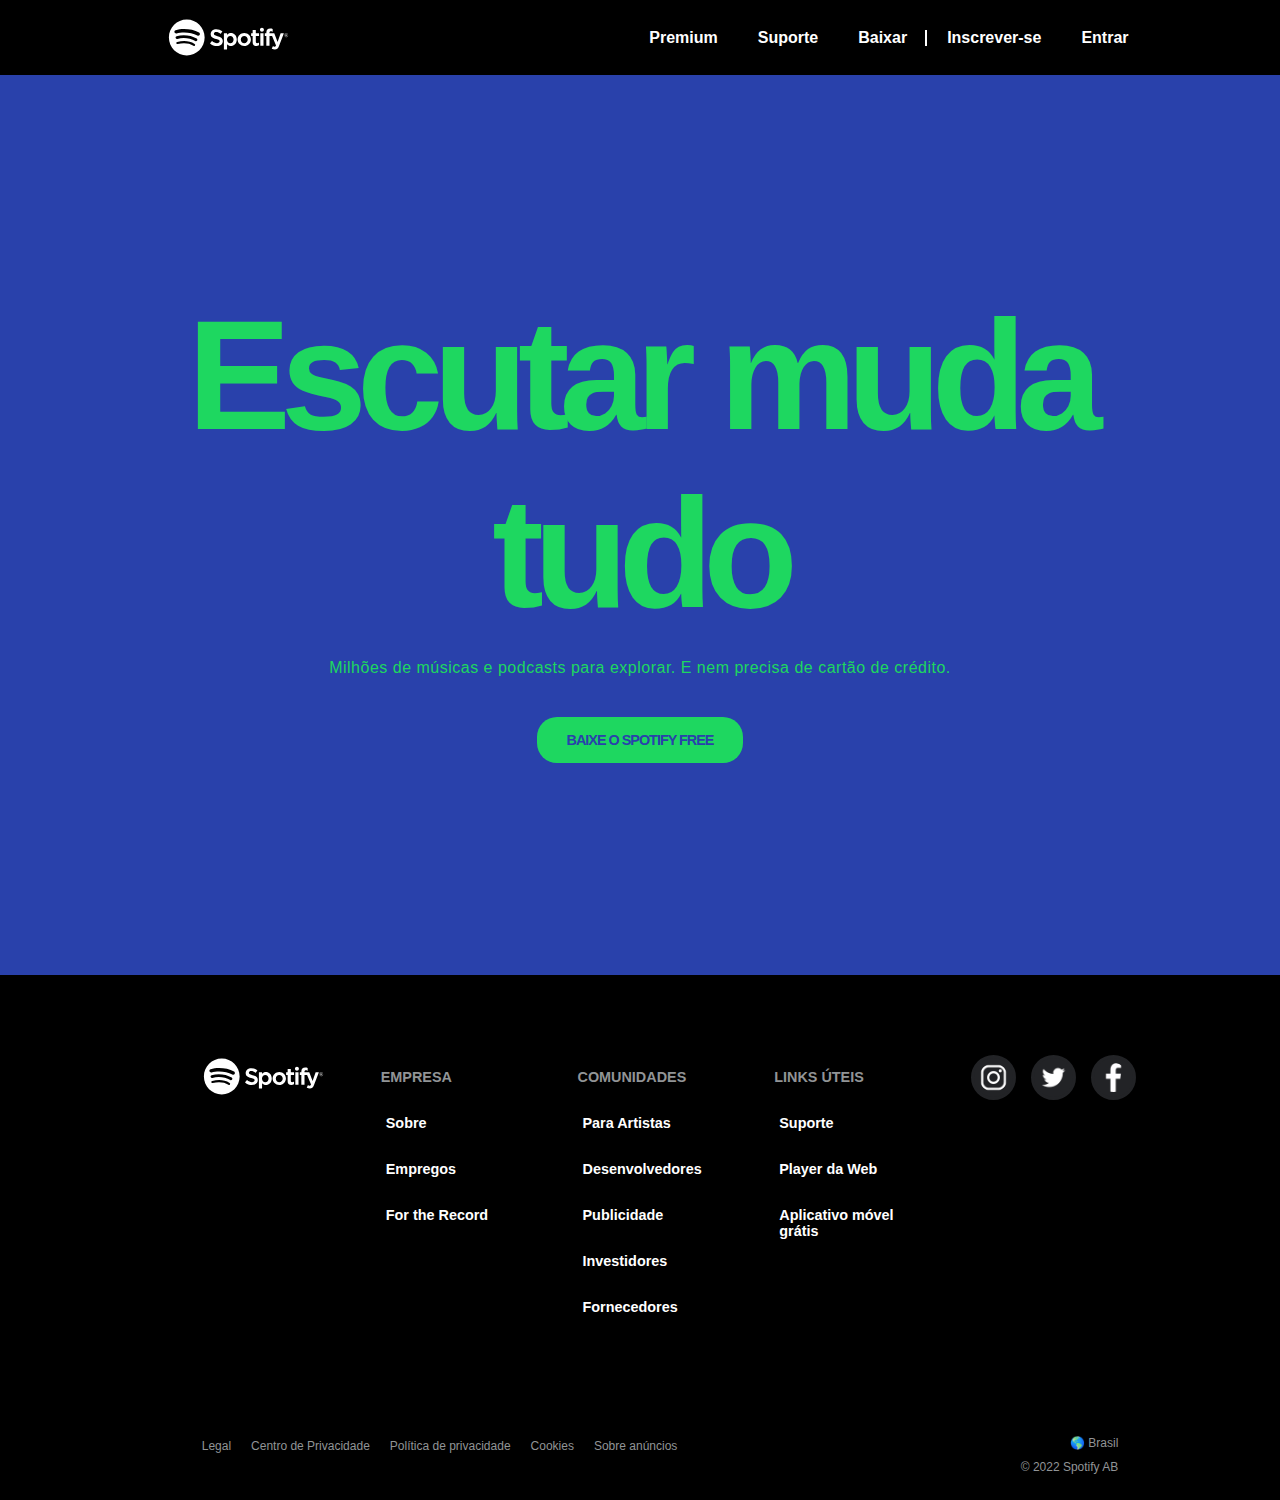
<file: spotify/index.html>
<!DOCTYPE html>
<html lang="en">
  <head>
    <meta charset="UTF-8" />
    <meta http-equiv="X-UA-Compatible" content="IE=edge" />
    <meta name="viewport" content="width=device-width, initial-scale=1.0" />
    <title>Escutar muda tudo - Spotify</title>
    <link rel="shortcut icon" href="./img/favicon.png" />
    <link rel="stylesheet" href="style.css" />
  </head>
  <body>
    <header>
      <img src="./img/logo.svg" alt="" />
      <nav>
        <ul class="info">
          <li><a href="#">Premium</a></li>
          <li><a href="#">Suporte</a></li>
          <li class="after"><a href="#">Baixar</a></li>
          <li class="login"><a href="#">Inscrever-se</a></li>
          <li class="login"><a href="#">Entrar</a></li>
        </ul>
      </nav>
    </header>
    <main class="principal">
      <div>
        <h1>Escutar muda tudo</h1>
        <p>
          Milhões de músicas e podcasts para explorar. E nem precisa de cartão
          de crédito.
        </p>
        <div class="botao">
          <a href="#">Baixe o spotify free</a>
        </div>
      </div>
    </main>
    <section class="outras-info">
      <div class="link-itens">
        <img class="logo-info" src="./img/logo.svg" alt="" />
        <ul class="link">
          <h3>Empresa</h3>
          <li><a href="#">Sobre</a></li>
          <li><a href="#">Empregos</a></li>
          <li><a href="#">For the Record</a></li>
        </ul>
        <ul class="link">
          <h3>Comunidades</h3>
          <li><a href="#">Para Artistas</a></li>
          <li><a href="#">Desenvolvedores</a></li>
          <li><a href="#">Publicidade</a></li>
          <li><a href="#">Investidores</a></li>
          <li><a href="#">Fornecedores</a></li>
        </ul>
        <ul class="link">
          <h3>Links úteis</h3>
          <li><a href="#">Suporte</a></li>
          <li><a href="#">Player da Web</a></li>
          <li><a href="#">Aplicativo móvel grátis</a></li>
        </ul>
        <ul class="redes-sociais">
          <li>
            <a href="#">
              <img class="icone" src="./img/instagram.png" alt="" />
            </a>
          </li>
          <li>
            <a href="#"><img class="icone" src="./img/twitter.png" alt="" /></a>
          </li>
          <li>
            <a href="#"
              ><img class="icone" src="./img/facebook.png" alt=""
            /></a>
          </li>
        </ul>
      </div>
    </section>
    <footer class="footer">
      <div class="footer-itens">
        <ul class="mais-infos">
          <li><a href="#">Legal </a></li>
          <li><a href="#">Centro de Privacidade </a></li>
          <li><a href="#">Política de privacidade </a></li>
          <li><a href="#">Cookies</a></li>
          <li><a href="#">Sobre anúncios</a></li>
        </ul>
        <ul class="side">
          <li>🌎 Brasil</li>
          <li>© 2022 Spotify AB</li>
        </ul>
      </div>
    </footer>
  </body>
</html>
</file>
<file: spotify/style.css>
* {
  box-sizing: border-box;
}

body {
  font-family: Arial, Helvetica, sans-serif;
  margin: 0;
}

header {
  display: flex;
  justify-content: space-around;
  place-items: center;
  margin: 0 auto;
  background-color: black;
}

.info {
  display: flex;
  gap: 2.5rem;
}

a {
  text-decoration: none;
  color: white;
  font-weight: bold;
}

.principal ul {
  display: flex;
  gap: 10px;
}

li {
  list-style: none;
  position: relative;
}

.after::after {
  content: "";
  position: absolute;
  width: 2.3px;
  height: 1rem;
  background-color: white;
  top: 1px;
  right: -20px;
}

.principal {
  letter-spacing: -1px;
  background-color: rgb(41, 65, 171);
  background-image: url("https://www-growth.scdn.co/static/home/bursts.svg");
  background-repeat: no-repeat;
  background-size: 175%;
  background-position: 46% 4%;
  min-height: 846px;
  height: 100vh;
  display: flex;
  text-align: center;
  align-items: center;
  justify-content: center;
  overflow: hidden;
}

h1 {
  font-size: 155px;
  font-weight: bolder;
  color: #1ed760;
  letter-spacing: -10px;
  display: grid;
  margin: 0 auto;
  /* word-break: break-all; */
  width: 80%;
}

p {
  color: #1ed760;
  font-weight: 20px;
  margin-bottom: 40px;
  letter-spacing: 0.5px;
}

.botao a {
  display: inline-block;
  background-color: #1ed760;
  color: rgb(41, 65, 171);
  padding: 15px 30px;
  text-transform: uppercase;
  font-size: 0.9rem;
  border-radius: 20px;
  max-width: 100%;
  transition: all 0.5s ease-out;
}

.botao a:hover {
  color: rgb(41, 65, 171);
  transform: scale(1.05) perspective(1px);
  transition: all 0.5s ease-in-out;
}

.link-itens {
  display: grid;
  grid-template-columns: repeat(5, 1fr);
  place-content: center;
  background-color: black;
  padding: 4rem 9rem;
  margin-bottom: 0;
}

.redes-sociais {
  display: flex;
  justify-content: space-evenly;
  place-content: center;
  gap: 15px;
}

.redes-sociais li a {
  color: white;
}

.icone {
  width: 45px;
  height: 45px;
  padding: 5px;
  border: 3px solid #222326;
  background-color: #222326;
  border-radius: 50%;
}

img {
  display: block;
  height: 75px;
  width: 155px;
}

a:hover {
  color: #1ed760;
}

.logo-info {
  display: grid;
  place-self: start end;
}

.link li {
  align-self: center;
  padding: 5px;
}

h3 {
  color: #919496;
  text-transform: uppercase;
  font-size: 0.9rem;
}

.link a {
  font-size: 0.9rem;
  padding: 10px 0;
}

footer {
  background-color: black;
  padding: 10px;
}

.footer a,
.side li {
  color: #919496;
  font-size: 12px;
  font-weight: lighter;
}

.footer a:hover {
  color: #1ed760;
}

.footer .side {
  display: grid;
  gap: 10px;
}

.side li {
  text-align: right;
}

.footer-itens {
  display: flex;
  justify-content: space-around;
}

.footer-itens ul {
  display: flex;
  gap: 20px;
}

.link-itens li {
  display: flex;
  flex-direction: column;
}
</file>
